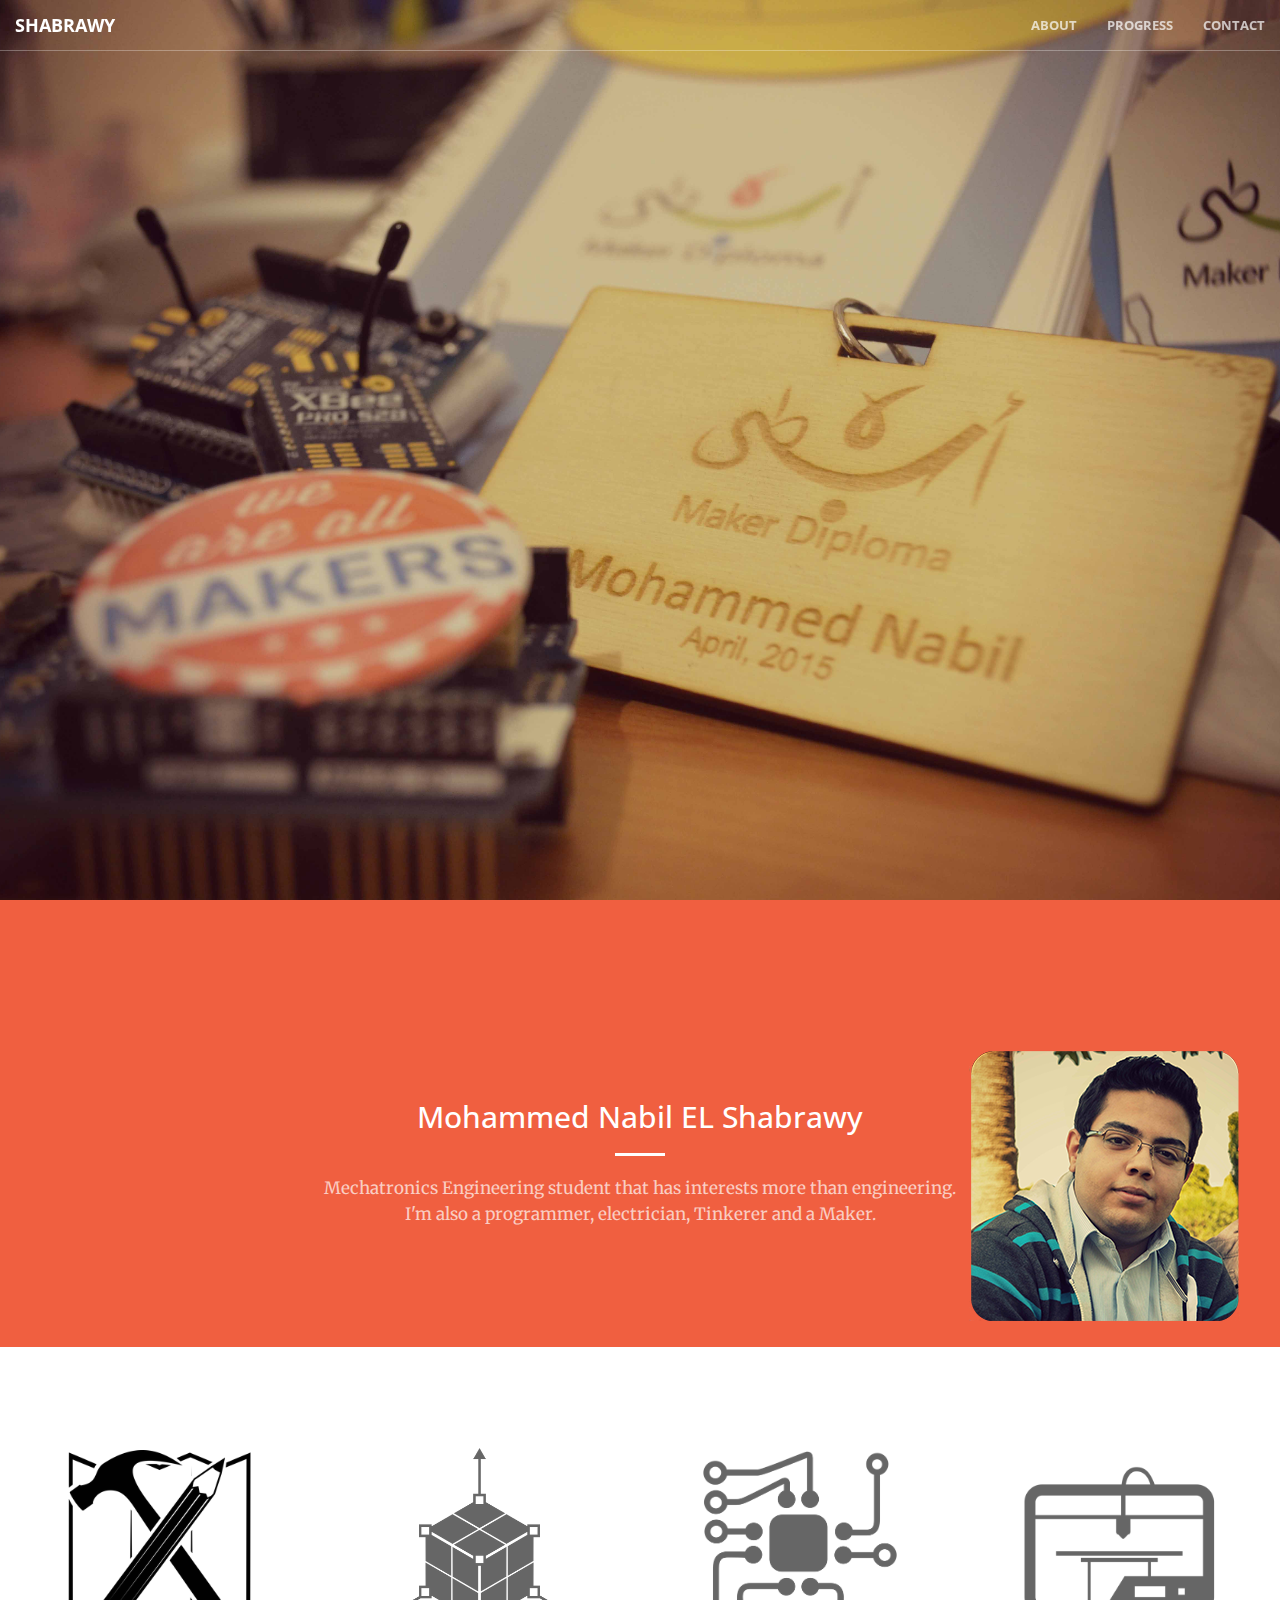
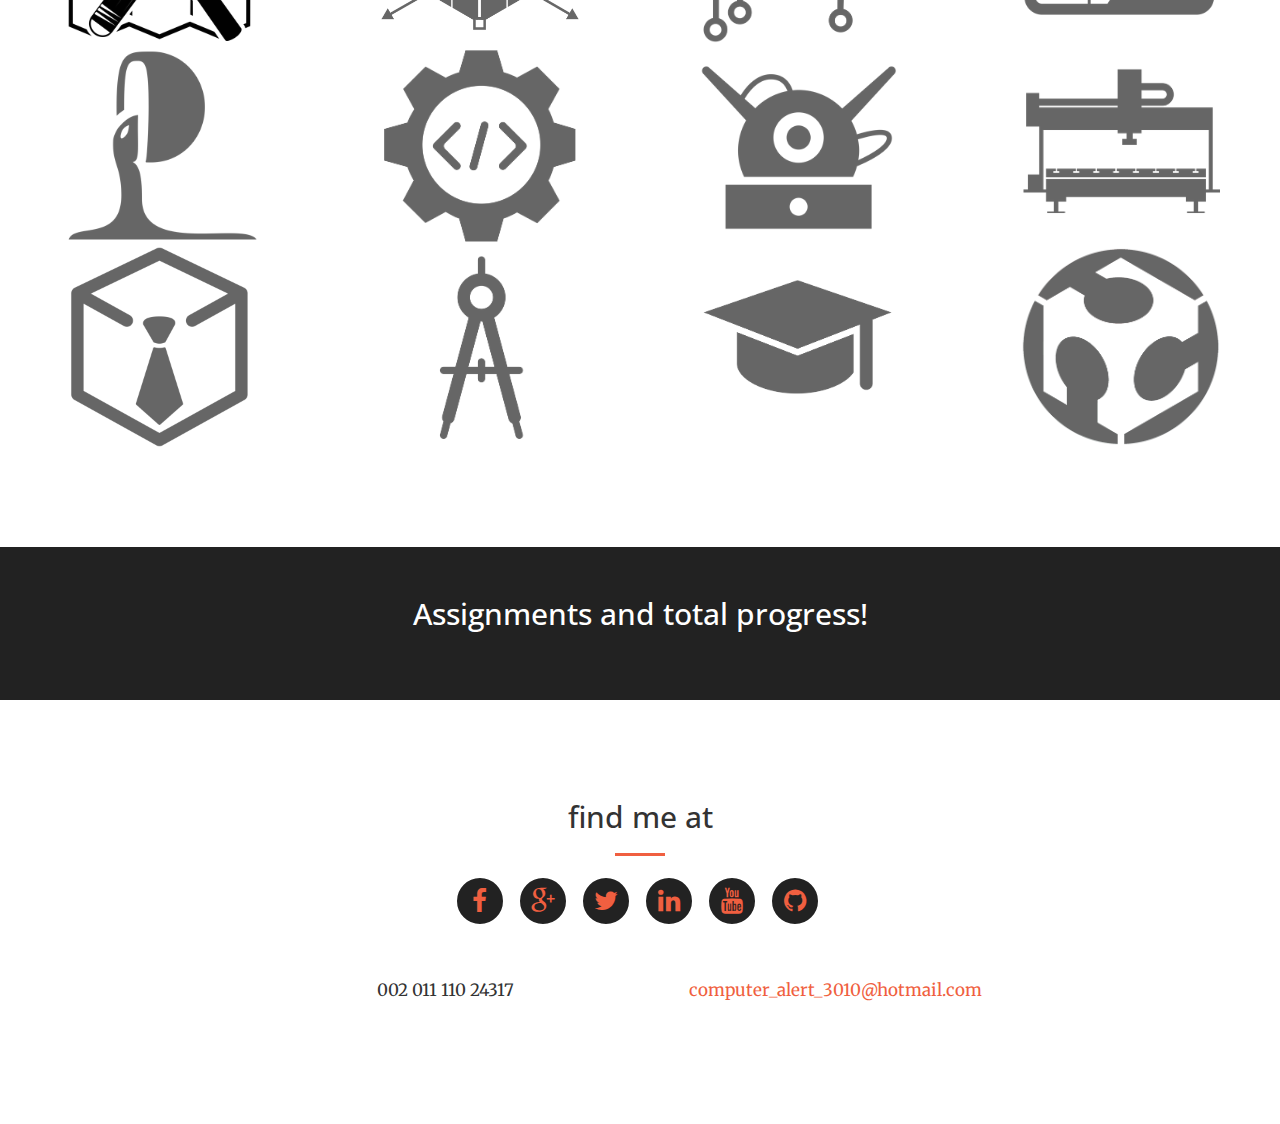
<file: index.html>
<!DOCTYPE html>
<html lang="en">

<head>

    <meta charset="utf-8">
    <meta http-equiv="X-UA-Compatible" content="IE=edge">
    <meta name="viewport" content="width=device-width, initial-scale=1">
    <meta name="description" content="">
    <meta name="author" content="">

    <title>Shabrawy | Ostalab 2015</title>
    <link rel="icon" href="http://fablab.fr/media/project_data/logos/logo_.jpg" type="image/x-icon" />

    <!-- Bootstrap Core CSS -->
    <link rel="stylesheet" href="css/bootstrap.min.css" type="text/css">

    <!-- Custom Fonts -->
    <link href='http://fonts.googleapis.com/css?family=Open+Sans:300italic,400italic,600italic,700italic,800italic,400,300,600,700,800' rel='stylesheet' type='text/css'>
    <link href='http://fonts.googleapis.com/css?family=Merriweather:400,300,300italic,400italic,700,700italic,900,900italic' rel='stylesheet' type='text/css'>
    <link rel="stylesheet" href="font-awesome/css/font-awesome.min.css" type="text/css">

    <!-- Plugin CSS -->
    <link rel="stylesheet" href="css/animate.min.css" type="text/css">

    <!-- Custom CSS -->
    <link rel="stylesheet" href="css/creative.css" type="text/css">

    <!-- HTML5 Shim and Respond.js IE8 support of HTML5 elements and media queries -->
    <!-- WARNING: Respond.js doesn't work if you view the page via file:// -->
    <!--[if lt IE 9]>
        <script src="https://oss.maxcdn.com/libs/html5shiv/3.7.0/html5shiv.js"></script>
        <script src="https://oss.maxcdn.com/libs/respond.js/1.4.2/respond.min.js"></script>
    <![endif]-->

</head>

<body id="page-top">

    <nav id="mainNav" class="navbar navbar-default navbar-fixed-top">
        <div class="container-fluid">
            <!-- Brand and toggle get grouped for better mobile display -->
            <div class="navbar-header">
                <button type="button" class="navbar-toggle collapsed" data-toggle="collapse" data-target="#bs-example-navbar-collapse-1">
                    <span class="sr-only">Toggle navigation</span>
                    <span class="icon-bar"></span>
                    <span class="icon-bar"></span>
                    <span class="icon-bar"></span>
                </button>
                <a class="navbar-brand page-scroll" href="#page-top">Shabrawy</a>
            </div>

            <!-- Collect the nav links, forms, and other content for toggling -->
            <div class="collapse navbar-collapse" id="bs-example-navbar-collapse-1">
                <ul class="nav navbar-nav navbar-right">
                    <li>
                        <a class="page-scroll" href="#about">About</a>
                    </li>
                    <li>
                        <a class="page-scroll" href="#portfolio">Progress</a>
                    </li>
                    <li>
                        <a class="page-scroll" href="#contact">Contact</a>
                    </li>
                </ul>
            </div>
            <!-- /.navbar-collapse -->
        </div>
        <!-- /.container-fluid -->
    </nav>

    <header>
    </header>

<!---------------------------- ||||||||||||||||| ------------------------------------------>
<!---------------------------- || ABOUT START || ------------------------------------------>
<!---------------------------- ||||||||||||||||| ------------------------------------------>

    <section class="bg-primary" id="about">
        <aside class="bg-primary">
            <div class="right">
                <img src="img/site-ld-2.png" width="271" height="271">
            </div>
        </aside>

        <div class="container">
            <div class="row">
                <div class="col-lg-8 col-lg-offset-2 text-center">
                    <h2 class="section-heading">Mohammed Nabil EL Shabrawy</h2>
                    <hr class="light">
                    
                    <p class="text-faded"> Mechatronics Engineering student that has interests more than engineering.<br>I'm also a programmer, electrician, Tinkerer and a Maker. </p>
                </div>
            </div>
        </div>
    </section>



<!---------------------------- |||||||||||||||||||| ------------------------------------------>
<!---------------------------- || Progress START || ------------------------------------------>
<!---------------------------- |||||||||||||||||||| ------------------------------------------>

    <section id="portfolio">
        <div class="container-fluid">
            <div class="row no-gutter">
                <div class="col-lg-4 col-sm-6">
                    <a href="progress/Project-management.html" class="portfolio-box">
                        <img src="img/project-management.png" class="img-responsive" alt="" width="350" height="350">
                        <div class="portfolio-box-caption">
                            <div class="portfolio-box-caption-content">
                                <div class="project-name">
                                    Project management
                                </div>
                            </div>
                        </div>
                    </a>
                </div>
                <div class="col-lg-4 col-sm-6">
                    <a href="#" class="portfolio-box">
                        <img src="img/CAD-2-un.png" class="img-responsive" alt="" width="350" height="350">
                        <div class="portfolio-box-caption">
                            <div class="portfolio-box-caption-content">
                                <div class="project-name">
                                    Computer Aided Design
                                </div>
                            </div>
                        </div>
                    </a>
                </div>
                <div class="col-lg-4 col-sm-6">
                    <a href="#" class="portfolio-box">
                        <img src="img/electronics-un.png" class="img-responsive" alt="" width="350" height="350">
                        <div class="portfolio-box-caption">
                            <div class="portfolio-box-caption-content">
                                <div class="project-name">
                                    Electronics
                                </div>
                            </div>
                        </div>
                    </a>
                </div>
                <div class="col-lg-4 col-sm-6">
                    <a href="#" class="portfolio-box">
                        <img src="img/3d-printer-un.png" class="img-responsive" alt="" width="350" height="350">
                        <div class="portfolio-box-caption">
                            <div class="portfolio-box-caption-content">
                                <div class="project-name">
                                    3D Modeling
                                </div>
                            </div>
                        </div>
                    </a>
                </div>
                <div class="col-lg-4 col-sm-6">
                    <a href="#" class="portfolio-box">
                        <img src="img/casting-un.png" class="img-responsive" alt="" width="350" height="350">
                        <div class="portfolio-box-caption">
                            <div class="portfolio-box-caption-content">
                                <div class="project-name">
                                    Molding and casting
                                </div>
                            </div>
                        </div>
                    </a>
                </div>
                <div class="col-lg-4 col-sm-6">
                    <a href="#" class="portfolio-box">
                        <img src="img/embedded-programming-un.png" class="img-responsive" alt="" width="350" height="350">
                        <div class="portfolio-box-caption">
                            <div class="portfolio-box-caption-content">
                                <div class="project-name">
                                    Embedded systems
                                </div>
                            </div>
                        </div>
                    </a>
                </div>
                <div class="col-lg-4 col-sm-6">
                    <a href="#" class="portfolio-box">
                        <img src="img/hardware-interfacing-un.png" class="img-responsive" alt="" width="350" height="350">
                        <div class="portfolio-box-caption">
                            <div class="portfolio-box-caption-content">
                                <div class="project-name">
                                    Hardware interfacing
                                </div>
                            </div>
                        </div>
                    </a>
                </div>
                <div class="col-lg-4 col-sm-6">
                    <a href="#" class="portfolio-box">
                        <img src="img/CNC-un.png" class="img-responsive" alt="" width="350" height="350">
                        <div class="portfolio-box-caption">
                            <div class="portfolio-box-caption-content">
                                <div class="project-name">
                                    Computer Numerical control
                                </div>
                            </div>
                        </div>
                    </a>
                </div>
                <div class="col-lg-4 col-sm-6">
                    <a href="#" class="portfolio-box">
                        <img src="img/business-un.png" class="img-responsive" alt="" width="350" height="350">
                        <div class="portfolio-box-caption">
                            <div class="portfolio-box-caption-content">
                                <div class="project-name">
                                    Business 
                                </div>
                            </div>
                        </div>
                    </a>
                </div>
                <div class="col-lg-4 col-sm-6">
                    <a href="#" class="portfolio-box">
                        <img src="img/machine-design-un.png" class="img-responsive" alt="" width="350" height="350">
                        <div class="portfolio-box-caption">
                            <div class="portfolio-box-caption-content">
                                <div class="project-name">
                                    Machine design
                                </div>
                            </div>
                        </div>
                    </a>
                </div>
                <div class="col-lg-4 col-sm-6">
                    <a href="#" class="portfolio-box">
                        <img src="img/final-project-un.png" class="img-responsive" alt="" width="350" height="350">
                        <div class="portfolio-box-caption">
                            <div class="portfolio-box-caption-content">
                                <div class="project-name">
                                    Final Project
                                </div>
                            </div>
                        </div>
                    </a>
                </div>
                <div class="col-lg-4 col-sm-6">
                    <a href="#" class="portfolio-box">
                        <img src="img/labtime-un.png" class="img-responsive" alt="" width="350" height="350">
                        <div class="portfolio-box-caption">
                            <div class="portfolio-box-caption-content">
                                <div class="project-name">
                                    Lab time & work
                                </div>
                            </div>
                        </div>
                    </a>
                </div>
            </div>
        </div>
    </section>

<!---------------------------- |||||||||||| ------------------------------------------>
<!---------------------------- Progress END ------------------------------------------>
<!---------------------------- |||||||||||| ------------------------------------------>

    <aside class="bg-dark">
        <div class="container text-center">
            <div class="call-to-action">
                <h2>Assignments and total progress!</h2>
            </div>
        </div>
    </aside>

    <section id="contact">
        <div class="container">
            <div class="col-lg-8 col-lg-offset-2 text-center">
                <h2 class="section-heading">find me at</h2>
                <hr class="primary">
                <ul class="list-inline">
                    <li>
                        <a href="https://www.facebook.com/MohammedNabil" class="btn-social btn-outline" target="_blank"><i class="fa fa-fw fa-facebook"></i></a>
                    </li>
                    <li>
                        <a href="https://www.google.com/+MohammedNabilElShabrawy" class="btn-social btn-outline" target="_blank"><i class="fa fa-fw fa-google-plus"></i></a>
                    </li>
                    <li>
                        <a href="https://twitter.com/Shabrawy_Prime" class="btn-social btn-outline" target="_blank"><i class="fa fa-fw fa-twitter"></i></a>
                    </li>
                    <li>
                        <a href="https://eg.linkedin.com/in/MohammedNabilShabrawy" class="btn-social btn-outline" target="_blank"><i class="fa fa-fw fa-linkedin"></i></a>
                    </li>
                    <li>
                        <a href="https://www.youtube.com/c/MohammedNabilElShabrawy" class="btn-social btn-outline" target="_blank"><i class="fa fa-fw fa-youtube"></i></a>
                    </li>
                    <li>
                        <a href="https://github.com/ShabrawyPrime" class="btn-social btn-outline" target="_blank"><i class="fa fa-fw fa-github"></i></a>
                    </li>
                </ul>
            </div>
            <div class="row">
                <div class="col-lg-4-l col-lg-offset-2 text-center">
                    <i class="fa fa-phone fa-3x wow bounceIn"></i>
                    <p>002 011 110 24317</p>
                </div>
                <div class="col-lg-4-l text-center">
                    <i class="fa fa-envelope-o fa-3x wow bounceIn" data-wow-delay=".1s"></i>
                    <p><a href="mailto:computer_alert_3010@hotmail.com">computer_alert_3010@hotmail.com</a></p>
                </div>
            </div>
        </div>
    </section>

        <!-- jQuery -->
        <script src="js/jquery.js"></script>

        <!-- Bootstrap Core JavaScript -->
        <script src="js/bootstrap.min.js"></script>

        <!-- Plugin JavaScript -->
        <script src="js/jquery.easing.min.js"></script>
        <script src="js/jquery.fittext.js"></script>
        <script src="js/wow.min.js"></script>

        <!-- Custom Theme JavaScript -->
        <script src="js/creative.js"></script>

    </body>

</html>
</file>
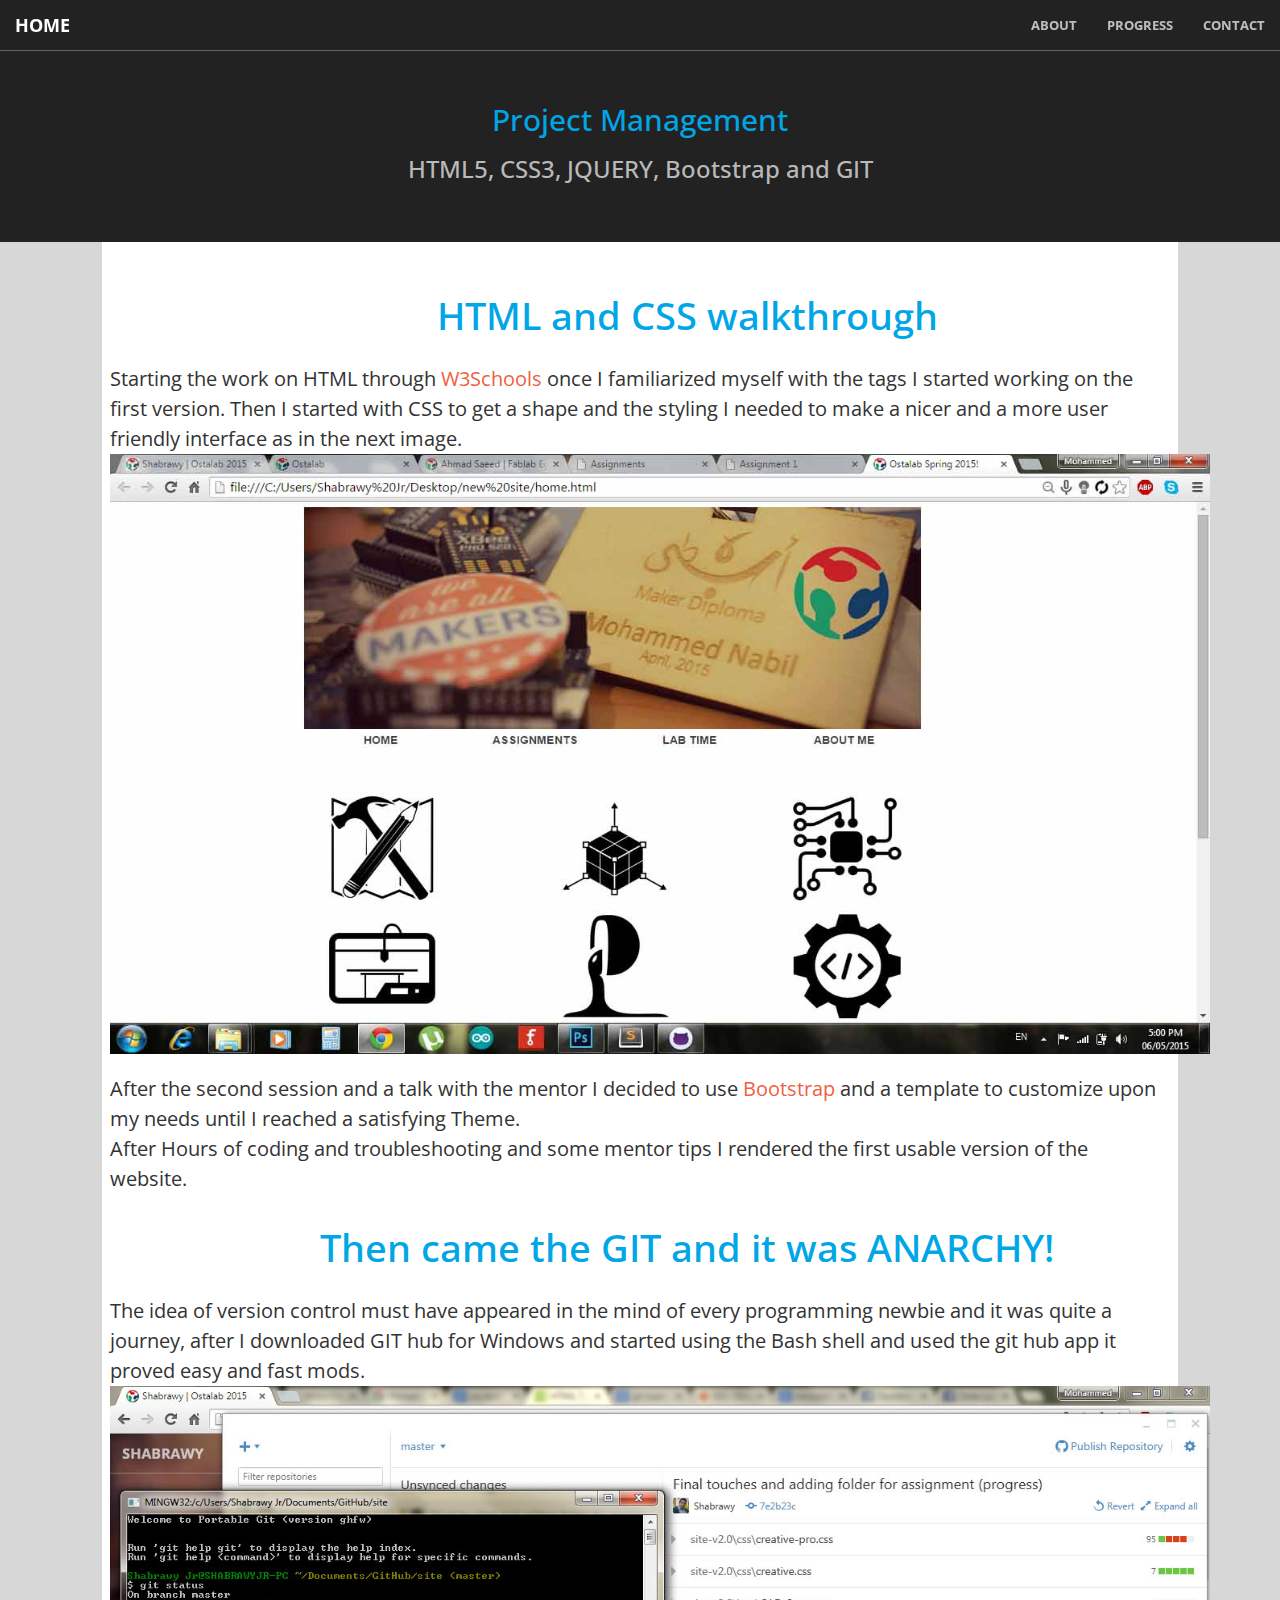
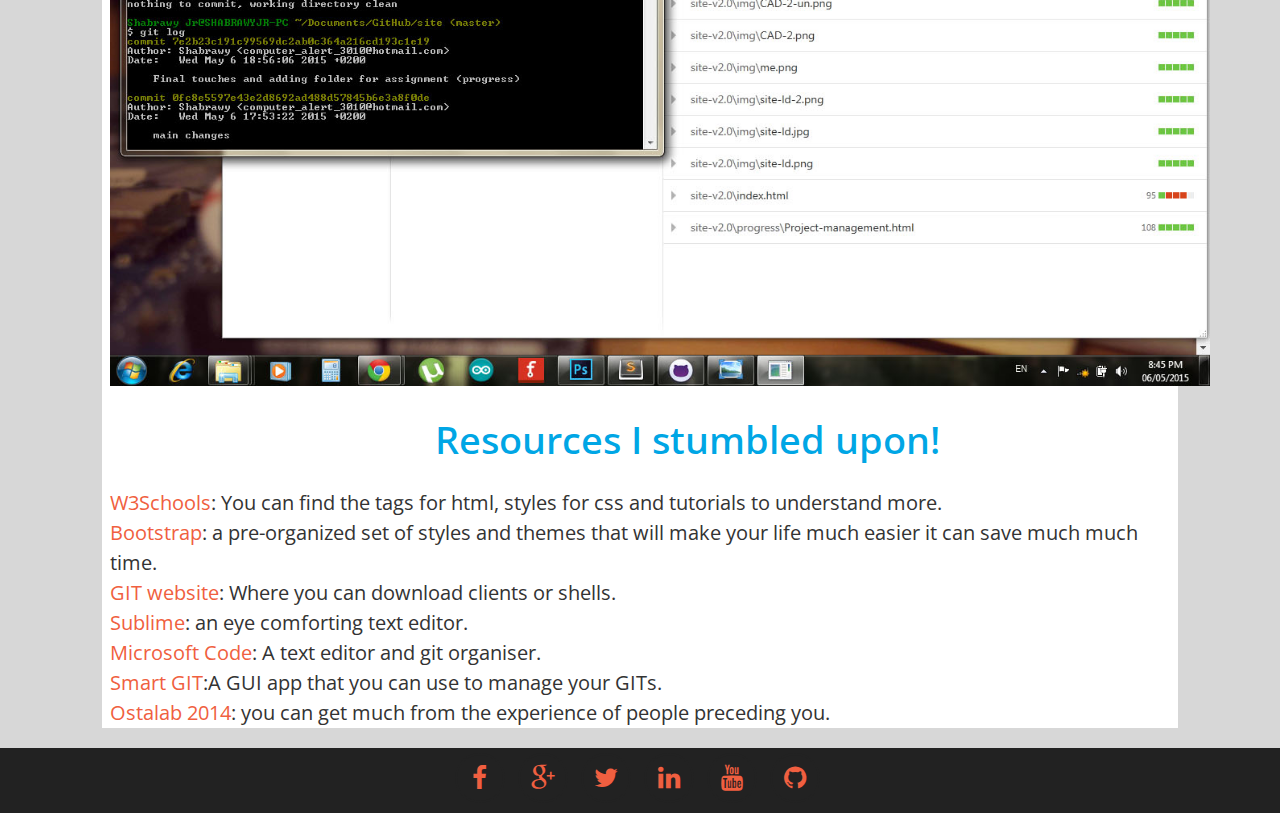
<file: progress/Project-management.html>
<!DOCTYPE html>
<!-- saved from url=(0089)file:///C:/Users/Saeed/Desktop/Shabrawy-web-site/Shabrawy-web-site/module0.html#contacdft -->
<html lang="en"><head><meta http-equiv="Content-Type" content="text/html; charset=UTF-8">

    <meta charset="utf-8">
    <meta http-equiv="X-UA-Compatible" content="IE=edge">
    <meta name="viewport" content="width=device-width, initial-scale=1">
    <meta name="description" content="">
    <meta name="author" content="">

    <title> | Project management</title>
    <link rel="icon" href="http://fablab.fr/media/project_data/logos/logo_.jpg" type="image/x-icon" />

    <!-- Bootstrap Core CSS -->
    <link rel="stylesheet" href="../css/bootstrap.min.css" type="text/css">

    <!-- Custom Fonts -->
    <link href='http://fonts.googleapis.com/css?family=Open+Sans:300italic,400italic,600italic,700italic,800italic,400,300,600,700,800' rel='stylesheet' type='text/css'>
    <link href='http://fonts.googleapis.com/css?family=Merriweather:400,300,300italic,400italic,700,700italic,900,900italic' rel='stylesheet' type='text/css'>
    <link rel="stylesheet" href="../font-awesome/css/font-awesome.min.css" type="text/css">

    <!-- Plugin CSS -->
    <link rel="stylesheet" href="../css/animate.min.css" type="text/css">

    <!-- Custom CSS -->
    <link rel="stylesheet" href="../css/creative-pro.css" type="text/css">

    <!-- HTML5 Shim and Respond.js IE8 support of HTML5 elements and media queries -->
    <!-- WARNING: Respond.js doesn't work if you view the page via file:// -->
    <!--[if lt IE 9]>
        <script src="https://oss.maxcdn.com/libs/html5shiv/3.7.0/html5shiv.js"></script>
        <script src="https://oss.maxcdn.com/libs/respond.js/1.4.2/respond.min.js"></script>
    <![endif]-->

</head>

<header> 
    <nav id="mainNav" class="navbar navbar-default navbar-fixed-top">
        <div class="container-fluid">
            <!-- Brand and toggle get grouped for better mobile display -->
            <div class="navbar-header">
                <button type="button" class="navbar-toggle collapsed" data-toggle="collapse" data-target="#bs-example-navbar-collapse-1">
                    <span class="sr-only">Toggle navigation</span>
                    <span class="icon-bar"></span>
                    <span class="icon-bar"></span>
                    <span class="icon-bar"></span>
                </button>
                <a class="navbar-brand page-scroll" href="../index.html">Home</a>
            </div>

            <!-- Collect the nav links, forms, and other content for toggling -->
            <div class="collapse navbar-collapse" id="bs-example-navbar-collapse-1">
                <ul class="nav navbar-nav navbar-right">
                    <li>
                        <a class="page-scroll" href="../index.html#about">About</a>
                    </li>
                    <li>
                        <a class="page-scroll" href="../index.html#portfolio">Progress</a>
                    </li>
                    <li>
                        <a class="page-scroll" href="../index.html#contact">Contact</a>
                    </li>
                </ul>
            </div>
            <!-- /.navbar-collapse -->
        </div>
        <!-- /.container-fluid -->
    </nav>

    <aside class="bg-dark">
        <div class="container text-center">
            <div class="call-to-action">
                <h2>&nbsp;</h2>
            </div>
        </div>
        <div class="container text-center" >
            <div class="call-to-action">
                <h2 class="title">Project Management</h2>
                <h3 class="text-faded">HTML5, CSS3, JQUERY, Bootstrap and GIT</h3>
            </div>
        </div>
    </aside>
</header>
<body >
    <div class="center">
        <div class="container text-center" >
            <div class="call-to-action">
                <p class="title1">HTML and CSS walkthrough</p>
            </div>
        </div>
	   <p> Starting the work on HTML through <a href="http://www.w3schools.com/" target="_blank">W3Schools </a> once I familiarized myself with the tags I started working on the first version. Then I started with CSS to get a shape and the styling I needed to make a nicer and a more user friendly interface as in the next image.<br> <img src="../img/prom/prom-4.jpg" width="1100" height="600"></p> 

       <p> After the second session and a talk with the mentor I decided to use <a href="http://getbootstrap.com/" target="_blank">Bootstrap</a> and a template to customize upon my needs until I reached a satisfying Theme.<br> After Hours of coding and troubleshooting and some mentor tips I rendered the first usable version of the website. </p>

       <div class="container text-center" >
            <div class="call-to-action">
                <p class="title1">Then came the GIT and it was ANARCHY!</p>
            </div>
       </div>

       <p>The idea of version control must have appeared in the mind of every programming newbie and it was quite a journey, after I downloaded GIT hub for Windows and started using the Bash shell and used the git hub app it proved easy and fast mods. 
       <img src="../img/prom/prom-git.jpg" width="1100" height="600"> </p>

       <div class="container text-center" >
            <div class="call-to-action">
                <p class="title1">Resources I stumbled upon!</p>
            </div>
        </div>

        <p>
            <a href="http://www.w3schools.com/" target="_blank">W3Schools</a>: You can find the tags for html, styles for css and tutorials to understand more.<br>
            <a href="http://getbootstrap.com/" target="_blank">Bootstrap</a>: a pre-organized set of styles and themes that will make your life much easier it can save much much time.<br>
            <a href="http://git-scm.com/downloads" target="_blank">GIT website</a>: Where you can download clients or shells.<br>
            <a href="http://www.sublimetext.com/" target="_blank">Sublime</a>: an eye comforting text editor.<br>
            <a href="https://code.visualstudio.com/" target="_blank">Microsoft Code</a>: A text editor and git organiser.<br>
            <a href="http://www.syntevo.com/smartgit/" target="_blank">Smart GIT</a>:A GUI app that you can use to manage your GITs.<br>
            <a href="http://ostalab.fablab-egypt.com/fall-2014/" target="_blank">Ostalab 2014</a>: you can get much from the experience of people preceding you.<br>
        </p>

    </div>

</body>


<footer>
    <div class="footer-mod">
        <div class="container">
            <div class="col-lg-8 col-lg-offset-2 text-center">
                <ul class="list-inline">
                    <li>
                        <a href="https://www.facebook.com/MohammedNabil" class="btn-social btn-outline" target="_blank"><i class="fa fa-fw fa-facebook"></i></a>
                    </li>
                    <li>
                        <a href="https://www.google.com/+MohammedNabilElShabrawy" class="btn-social btn-outline" target="_blank"><i class="fa fa-fw fa-google-plus"></i></a>
                    </li>
                    <li>
                        <a href="https://twitter.com/Shabrawy_Prime" class="btn-social btn-outline" target="_blank"><i class="fa fa-fw fa-twitter"></i></a>
                    </li>
                    <li>
                        <a href="https://eg.linkedin.com/in/MohammedNabilShabrawy" class="btn-social btn-outline" target="_blank"><i class="fa fa-fw fa-linkedin"></i></a>
                    </li>
                    <li>
                        <a href="https://www.youtube.com/c/MohammedNabilElShabrawy" class="btn-social btn-outline" target="_blank"><i class="fa fa-fw fa-youtube"></i></a>
                    </li>
                    <li>
                        <a href="https://github.com/ShabrawyPrime" class="btn-social btn-outline" target="_blank"><i class="fa fa-fw fa-github"></i></a>
                    </li>
                </ul>
            </div>
        </div>
    </div>
</footer>
    <!-- jQuery -->
        <script src="../js/jquery.js"></script>

        <!-- Bootstrap Core JavaScript -->
        <script src="../js/bootstrap.min.js"></script>

        <!-- Plugin JavaScript -->
        <script src="../js/jquery.easing.min.js"></script>
        <script src="../js/jquery.fittext.js"></script>
        <script src="../js/wow.min.js"></script>

        <!-- Custom Theme JavaScript -->
        <script src="../js/creative.js"></script>
</html>
</file>
<file: css/creative.css>
/*!
 * Start Bootstrap - Creative Bootstrap Theme (http://startbootstrap.com)
 * Code licensed under the Apache License v2.0.
 * For details, see http://www.apache.org/licenses/LICENSE-2.0.
 */

html,
body {
    width: 100%;
    height: 100%;
}

body {
    font-family: Merriweather,'Helvetica Neue',Arial,sans-serif;
}

hr {
    max-width: 50px;
    border-color: #f05f40;
    border-width: 3px;
}

hr.light {
    border-color: #fff;
}

a {
    color: #f05f40;
    -webkit-transition: all .35s;
    -moz-transition: all .35s;
    transition: all .35s;
}

a:hover,
a:focus {
    color: #eb3812;
}

h1,
h2,
h3,
h4,
h5,
h6 {
    font-family: 'Open Sans','Helvetica Neue',Arial,sans-serif;
}

p {
    margin-bottom: 20px;
    font-size: 17px;
    line-height: 1.5;
}

.bg-primary {
    background-color: #f05f40;
}

.bg-dark {
    color: #fff;
    background-color: #222;
}

.text-faded {
    color: rgba(255,255,255,.7);
}

section {
    padding: 100px 0;
}

aside {
    padding: 50px 0;
}

.no-padding {
    padding: 0;
}

.navbar-default {
    border-color: rgba(34,34,34,.05);
    font-family: 'Open Sans','Helvetica Neue',Arial,sans-serif;
    background-color: #fff;
    -webkit-transition: all .35s;
    -moz-transition: all .35s;
    transition: all .35s;
}

.navbar-default .navbar-header .navbar-brand {
    text-transform: uppercase;
    font-family: 'Open Sans','Helvetica Neue',Arial,sans-serif;
    font-weight: 700;
    color: #f05f40;
}

.navbar-default .navbar-header .navbar-brand:hover,
.navbar-default .navbar-header .navbar-brand:focus {
    color: #eb3812;
}

.navbar-default .nav > li>a,
.navbar-default .nav>li>a:focus {
    text-transform: uppercase;
    font-size: 13px;
    font-weight: 700;
    color: #222;
}

.navbar-default .nav > li>a:hover,
.navbar-default .nav>li>a:focus:hover {
    color: #f05f40;
}

.navbar-default .nav > li.active>a,
.navbar-default .nav>li.active>a:focus {
    color: #f05f40!important;
    background-color: transparent;
}

.navbar-default .nav > li.active>a:hover,
.navbar-default .nav>li.active>a:focus:hover {
    background-color: transparent;
}

@media(min-width:768px) {
    .navbar-default {
        border-color: rgba(255,255,255,.3);
        background-color: transparent;
    }

    .navbar-default .navbar-header .navbar-brand {
        color: rgba(255,255,255,.7);
    }

    .navbar-default .navbar-header .navbar-brand:hover,
    .navbar-default .navbar-header .navbar-brand:focus {
        color: #fff;
    }

    .navbar-default .nav > li>a,
    .navbar-default .nav>li>a:focus {
        color: rgba(255,255,255,.7);
    }

    .navbar-default .nav > li>a:hover,
    .navbar-default .nav>li>a:focus:hover {
        color: #fff;
    }

    .navbar-default.affix {
        border-color: rgba(34,34,34,.05);
        background-color: #fff;
    }

    .navbar-default.affix .navbar-header .navbar-brand {
        font-size: 14px;
        color: #f05f40;
    }

    .navbar-default.affix .navbar-header .navbar-brand:hover,
    .navbar-default.affix .navbar-header .navbar-brand:focus {
        color: #eb3812;
    }

    .navbar-default.affix .nav > li>a,
    .navbar-default.affix .nav>li>a:focus {
        color: #222;
    }

    .navbar-default.affix .nav > li>a:hover,
    .navbar-default.affix .nav>li>a:focus:hover {
        color: #f05f40;
    }
}

header {
    position: relative;
    width: 100%;
    min-height: auto;
    text-align: center;
    color: #fff;
    background-image: url(../img/header.jpg);
    background-position: center;
    -webkit-background-size: cover;
    -moz-background-size: cover;
    background-size: cover;
    -o-background-size: cover;
}

header .header-content {
    position: relative;
    width: 100%;
    padding: 100px 15px;
    text-align: center;
}

header .header-content .header-content-inner h1 {
    margin-top: 0;
    margin-bottom: 0;
    text-transform: uppercase;
    font-weight: 700;
}

header .header-content .header-content-inner hr {
    margin: 30px auto;
}

header .header-content .header-content-inner p {
    margin-bottom: 50px;
    font-size: 16px;
    font-weight: 300;
    color: rgba(255,255,255,.7);
}

@media(min-width:768px) {
    header {
        min-height: 100%;
    }

    header .header-content {
        position: absolute;
        top: 50%;
        padding: 0 50px;
        -webkit-transform: translateY(-50%);
        -ms-transform: translateY(-50%);
        transform: translateY(-50%);
    }

    header .header-content .header-content-inner {
        margin-right: auto;
        margin-left: auto;
        max-width: 1000px;
    }

    header .header-content .header-content-inner p {
        margin-right: auto;
        margin-left: auto;
        max-width: 80%;
        font-size: 18px;
    }
}

.section-heading {
    margin-top: 0;
}

.service-box {
    margin: 50px auto 0;
    max-width: 400px;
}

@media(min-width:992px) {
    .service-box {
        margin: 20px auto 0;
    }
}

.service-box p {
    margin-bottom: 0;
}

.portfolio-box {
    display: block;
    position: relative;
    margin: 0 auto;
    max-width: 200px;
}

.portfolio-box .portfolio-box-caption {
    display: block;
    position: absolute;
    bottom: 0;
    width: 100%;
    height: 100%;
    text-align: center;
    color: #fff;
    opacity: 0;
    background: #515151;
    -webkit-transition: all .35s;
    -moz-transition: all .35s;
    transition: all .35s;
    padding-top: 25px;
}

.portfolio-box .portfolio-box-caption .portfolio-box-caption-content {
    position: absolute;
    top: 50%;
    width: 100%;
    text-align: center;
    transform: translateY(-50%);
}

.portfolio-box .portfolio-box-caption .portfolio-box-caption-content .project-category,
.portfolio-box .portfolio-box-caption .portfolio-box-caption-content .project-name {
    padding: 0 15px;
    font-family: 'Open Sans','Helvetica Neue',Arial,sans-serif;
}

.portfolio-box .portfolio-box-caption .portfolio-box-caption-content .project-category {
    text-transform: uppercase;
    font-size: 14px;
    font-weight: 600;
}

.portfolio-box .portfolio-box-caption .portfolio-box-caption-content .project-name {
    font-size: 18px;
}

.portfolio-box:hover .portfolio-box-caption {
    opacity: 0.85;
}

@media(min-width:768px) {
    .portfolio-box .portfolio-box-caption .portfolio-box-caption-content .project-category {
        font-size: 16px;
    }

    .portfolio-box .portfolio-box-caption .portfolio-box-caption-content .project-name {
        font-size: 22px;
    }
}

.call-to-action h2 {
    margin: 0 auto 20px;
}

.text-primary {
    color: #f05f40;
}

.no-gutter > [class*=col-] {
    padding-right: 0;
    padding-left: 0;
}

.btn-default {
    border-color: #fff;
    color: #222;
    background-color: #fff;
    -webkit-transition: all .35s;
    -moz-transition: all .35s;
    transition: all .35s;
}

.btn-default:hover,
.btn-default:focus,
.btn-default.focus,
.btn-default:active,
.btn-default.active,
.open > .dropdown-toggle.btn-default {
    border-color: #ededed;
    color: #222;
    background-color: #f2f2f2;
}

.btn-default:active,
.btn-default.active,
.open > .dropdown-toggle.btn-default {
    background-image: none;
}

.btn-default.disabled,
.btn-default[disabled],
fieldset[disabled] .btn-default,
.btn-default.disabled:hover,
.btn-default[disabled]:hover,
fieldset[disabled] .btn-default:hover,
.btn-default.disabled:focus,
.btn-default[disabled]:focus,
fieldset[disabled] .btn-default:focus,
.btn-default.disabled.focus,
.btn-default[disabled].focus,
fieldset[disabled] .btn-default.focus,
.btn-default.disabled:active,
.btn-default[disabled]:active,
fieldset[disabled] .btn-default:active,
.btn-default.disabled.active,
.btn-default[disabled].active,
fieldset[disabled] .btn-default.active {
    border-color: #fff;
    background-color: #fff;
}

.btn-default .badge {
    color: #fff;
    background-color: #222;
}

.btn-primary {
    border-color: #f05f40;
    color: #fff;
    background-color: #f05f40;
    -webkit-transition: all .35s;
    -moz-transition: all .35s;
    transition: all .35s;
}

.btn-primary:hover,
.btn-primary:focus,
.btn-primary.focus,
.btn-primary:active,
.btn-primary.active,
.open > .dropdown-toggle.btn-primary {
    border-color: #ed431f;
    color: #fff;
    background-color: #ee4b28;
}

.btn-primary:active,
.btn-primary.active,
.open > .dropdown-toggle.btn-primary {
    background-image: none;
}

.btn-primary.disabled,
.btn-primary[disabled],
fieldset[disabled] .btn-primary,
.btn-primary.disabled:hover,
.btn-primary[disabled]:hover,
fieldset[disabled] .btn-primary:hover,
.btn-primary.disabled:focus,
.btn-primary[disabled]:focus,
fieldset[disabled] .btn-primary:focus,
.btn-primary.disabled.focus,
.btn-primary[disabled].focus,
fieldset[disabled] .btn-primary.focus,
.btn-primary.disabled:active,
.btn-primary[disabled]:active,
fieldset[disabled] .btn-primary:active,
.btn-primary.disabled.active,
.btn-primary[disabled].active,
fieldset[disabled] .btn-primary.active {
    border-color: #f05f40;
    background-color: #f05f40;
}

.btn-primary .badge {
    color: #f05f40;
    background-color: #fff;
}

.btn {
    border: 0;
    border-radius: 300px;
    text-transform: uppercase;
    font-family: 'Open Sans','Helvetica Neue',Arial,sans-serif;
    font-weight: 700;
}

.btn-xl {
    padding: 15px 30px;
}

::-moz-selection {
    text-shadow: none;
    color: #fff;
    background: #222;
}

::selection {
    text-shadow: none;
    color: #fff;
    background: #222;
}

img::selection {
    color: #fff;
    background: 0 0;
}

img::-moz-selection {
    color: #fff;
    background: 0 0;
}

body {
    webkit-tap-highlight-color: #222;
}
/*
<<---- My Additions ---->>
<<------ Shabrawy ------>>

*/
.btn-social {
    display: inline-block;
    width: 50px;
    height: 50px;
    border: 2px solid #fff;
    background-color: #222222;
    border-radius: 100%;
    text-align: center;
    font-size: 26px;
    line-height: 45px;

}

.btn-social:hover{
    display: inline-block;
    width: 50px;
    height: 50px;
    border: 2px solid #fff;
    background-color: #111111;
    border-radius: 100%;
    text-align: center;
    font-size: 20px;
    line-height: 45px;
}

.right {

    position: absolute;
    right: 40px;
    width: 271px;
}
</file>
<file: css/creative-pro.css>
/*!
 * Start Bootstrap - Creative Bootstrap Theme (http://startbootstrap.com)
 * Code licensed under the Apache License v2.0.
 * For details, see http://www.apache.org/licenses/LICENSE-2.0.
 */

html,
body {
    width: 100%;
    background-color: #d7d7d7;
    /*background-image: url(../img/technology-2.jpg);*/
    /*margin-bottom: 30px;*/
}

body {
    font-family: Merriweather,'Helvetica Neue',Arial,sans-serif;
}

hr {
    max-width: 50px;
    border-color: #f05f40;
    border-width: 3px;
}

hr.light {
    border-color: #fff;
}

a {
    color: #f05f40;
    -webkit-transition: all .35s;
    -moz-transition: all .35s;
    transition: all .35s;
}

a:hover,
a:focus {
    color: #eb3812;
}

h1,
h2,
h3,
h4,
h5,
h6 {
    font-family: 'Open Sans','Helvetica Neue',Arial,sans-serif;
}

p {
    margin-bottom: 20px;
    font-size: 20px;
    line-height: 1.5;
    padding-left: 8px;
    padding-right: 8px;
}

.bg-primary {
    background-color: #f05f40;
}

.bg-dark {
    color: #fff;
    background-color: #222;
}

.text-faded {
    color: rgba(255,255,255,.7);
}

section {
    padding: 100px 0;
}

aside {
    padding: 50px 0;
}

.no-padding {
    padding: 0;
}

.navbar-default {
    border-color: rgba(34,34,34,.05);
    font-family: 'Open Sans','Helvetica Neue',Arial,sans-serif;
    background-color: #fff;
    -webkit-transition: all .35s;
    -moz-transition: all .35s;
    transition: all .35s;
}

.navbar-default .navbar-header .navbar-brand {
    text-transform: uppercase;
    font-family: 'Open Sans','Helvetica Neue',Arial,sans-serif;
    font-weight: 700;
    color: #f05f40;
}

.navbar-default .navbar-header .navbar-brand:hover,
.navbar-default .navbar-header .navbar-brand:focus {
    color: #eb3812;
}

.navbar-default .nav > li>a,
.navbar-default .nav>li>a:focus {
    text-transform: uppercase;
    font-size: 13px;
    font-weight: 700;
    color: #222;
}

.navbar-default .nav > li>a:hover,
.navbar-default .nav>li>a:focus:hover {
    color: #f05f40;
}

.navbar-default .nav > li.active>a,
.navbar-default .nav>li.active>a:focus {
    color: #f05f40!important;
    background-color: transparent;
}

.navbar-default .nav > li.active>a:hover,
.navbar-default .nav>li.active>a:focus:hover {
    background-color: transparent;
}

@media(min-width:768px) {
    .navbar-default {
        border-color: rgba(255,255,255,.3);
        background-color: transparent;
    }

    .navbar-default .navbar-header .navbar-brand {
        color: rgba(255,255,255,.7);
    }

    .navbar-default .navbar-header .navbar-brand:hover,
    .navbar-default .navbar-header .navbar-brand:focus {
        color: #fff;
    }

    .navbar-default .nav > li>a,
    .navbar-default .nav>li>a:focus {
        color: rgba(255,255,255,.7);
    }

    .navbar-default .nav > li>a:hover,
    .navbar-default .nav>li>a:focus:hover {
        color: #fff;
    }

    .navbar-default.affix {
        border-color: rgba(34,34,34,.05);
        background-color: #fff;
    }

    .navbar-default.affix .navbar-header .navbar-brand {
        font-size: 14px;
        color: #f05f40;
    }

    .navbar-default.affix .navbar-header .navbar-brand:hover,
    .navbar-default.affix .navbar-header .navbar-brand:focus {
        color: #eb3812;
    }

    .navbar-default.affix .nav > li>a,
    .navbar-default.affix .nav>li>a:focus {
        color: #222;
    }

    .navbar-default.affix .nav > li>a:hover,
    .navbar-default.affix .nav>li>a:focus:hover {
        color: #f05f40;
    }
}


@media(min-width:768px) {

.section-heading {
    margin-top: 0;
}

.service-box {
    margin: 50px auto 0;
    max-width: 400px;
}

@media(min-width:992px) {
    .service-box {
        margin: 20px auto 0;
    }
}

.service-box p {
    margin-bottom: 0;
}

.portfolio-box {
    display: block;
    position: relative;
    margin: 0 auto;
    max-width: 200px;
}

.portfolio-box .portfolio-box-caption {
    display: block;
    position: absolute;
    bottom: 0;
    width: 100%;
    height: 100%;
    text-align: center;
    color: #fff;
    opacity: 0;
    background: #515151;
    -webkit-transition: all .35s;
    -moz-transition: all .35s;
    transition: all .35s;
    padding-top: 25px;
}

.portfolio-box .portfolio-box-caption .portfolio-box-caption-content {
    position: absolute;
    top: 50%;
    width: 100%;
    text-align: center;
    transform: translateY(-50%);
}

.portfolio-box .portfolio-box-caption .portfolio-box-caption-content .project-category,
.portfolio-box .portfolio-box-caption .portfolio-box-caption-content .project-name {
    padding: 0 15px;
    font-family: 'Open Sans','Helvetica Neue',Arial,sans-serif;
}

.portfolio-box .portfolio-box-caption .portfolio-box-caption-content .project-category {
    text-transform: uppercase;
    font-size: 14px;
    font-weight: 600;
}

.portfolio-box .portfolio-box-caption .portfolio-box-caption-content .project-name {
    font-size: 18px;
}

.portfolio-box:hover .portfolio-box-caption {
    opacity: 0.85;
}

@media(min-width:768px) {
    .portfolio-box .portfolio-box-caption .portfolio-box-caption-content .project-category {
        font-size: 16px;
    }

    .portfolio-box .portfolio-box-caption .portfolio-box-caption-content .project-name {
        font-size: 22px;
    }
}

.call-to-action h2 {
    margin: 0 auto 20px;
}

.text-primary {
    color: #f05f40;
}

.no-gutter > [class*=col-] {
    padding-right: 0;
    padding-left: 0;
}

.btn-default {
    border-color: #fff;
    color: #222;
    background-color: #fff;
    -webkit-transition: all .35s;
    -moz-transition: all .35s;
    transition: all .35s;
}

.btn-default:hover,
.btn-default:focus,
.btn-default.focus,
.btn-default:active,
.btn-default.active,
.open > .dropdown-toggle.btn-default {
    border-color: #ededed;
    color: #222;
    background-color: #f2f2f2;
}

.btn-default:active,
.btn-default.active,
.open > .dropdown-toggle.btn-default {
    background-image: none;
}

.btn-default.disabled,
.btn-default[disabled],
fieldset[disabled] .btn-default,
.btn-default.disabled:hover,
.btn-default[disabled]:hover,
fieldset[disabled] .btn-default:hover,
.btn-default.disabled:focus,
.btn-default[disabled]:focus,
fieldset[disabled] .btn-default:focus,
.btn-default.disabled.focus,
.btn-default[disabled].focus,
fieldset[disabled] .btn-default.focus,
.btn-default.disabled:active,
.btn-default[disabled]:active,
fieldset[disabled] .btn-default:active,
.btn-default.disabled.active,
.btn-default[disabled].active,
fieldset[disabled] .btn-default.active {
    border-color: #fff;
    background-color: #fff;
}

.btn-default .badge {
    color: #fff;
    background-color: #222;
}

.btn-primary {
    border-color: #f05f40;
    color: #fff;
    background-color: #f05f40;
    -webkit-transition: all .35s;
    -moz-transition: all .35s;
    transition: all .35s;
}

.btn-primary:hover,
.btn-primary:focus,
.btn-primary.focus,
.btn-primary:active,
.btn-primary.active,
.open > .dropdown-toggle.btn-primary {
    border-color: #ed431f;
    color: #fff;
    background-color: #ee4b28;
}

.btn-primary:active,
.btn-primary.active,
.open > .dropdown-toggle.btn-primary {
    background-image: none;
}

.btn-primary.disabled,
.btn-primary[disabled],
fieldset[disabled] .btn-primary,
.btn-primary.disabled:hover,
.btn-primary[disabled]:hover,
fieldset[disabled] .btn-primary:hover,
.btn-primary.disabled:focus,
.btn-primary[disabled]:focus,
fieldset[disabled] .btn-primary:focus,
.btn-primary.disabled.focus,
.btn-primary[disabled].focus,
fieldset[disabled] .btn-primary.focus,
.btn-primary.disabled:active,
.btn-primary[disabled]:active,
fieldset[disabled] .btn-primary:active,
.btn-primary.disabled.active,
.btn-primary[disabled].active,
fieldset[disabled] .btn-primary.active {
    border-color: #f05f40;
    background-color: #f05f40;
}

.btn-primary .badge {
    color: #f05f40;
    background-color: #fff;
}

.btn {
    border: 0;
    border-radius: 300px;
    text-transform: uppercase;
    font-family: 'Open Sans','Helvetica Neue',Arial,sans-serif;
    font-weight: 700;
}

.btn-xl {
    padding: 15px 30px;
}

::-moz-selection {
    text-shadow: none;
    color: #fff;
    background: #222;
}

::selection {
    text-shadow: none;
    color: #fff;
    background: #222;
}

img::selection {
    color: #fff;
    background: 0 0;
}

img::-moz-selection {
    color: #fff;
    background: 0 0;
}

body {
    webkit-tap-highlight-color: #222;
}
/*
<<---- My Additions ---->>
<<------ Shabrawy ------>>

*/
.btn-social {
    display: inline-block;
    width: 50px;
    height: 50px;
    border: 2px solid #222;
    background-color: #222222;
    border-radius: 100%;
    text-align: center;
    font-size: 26px;
    line-height: 45px;

}

.btn-social:hover{
    display: inline-block;
    width: 50px;
    height: 50px;
    border: 2px solid #222;
    background-color: #111111;
    border-radius: 100%;
    text-align: center;
    font-size: 20px;
    line-height: 45px;
}

.center {
    padding-top: 40px;
    margin-left: auto;
    margin-right: auto;
    width: 84%;
    height: 100%;
    background-color: #fff;
    
    font-family: 'Open Sans','Helvetica Neue',Arial,sans-serif;
}

.title {

    color: #00a6e5; 
}

.title1 {
    padding-top: 5px;
    color: #00a6e5;
    font-size: 38px;
    font-weight: 550;

}

.right {
    vertical-align: right;
}

.footer-mod{
    /*height: 50px;*/
    padding-top: 5px;
    background-color: #222222;
}
</file>
